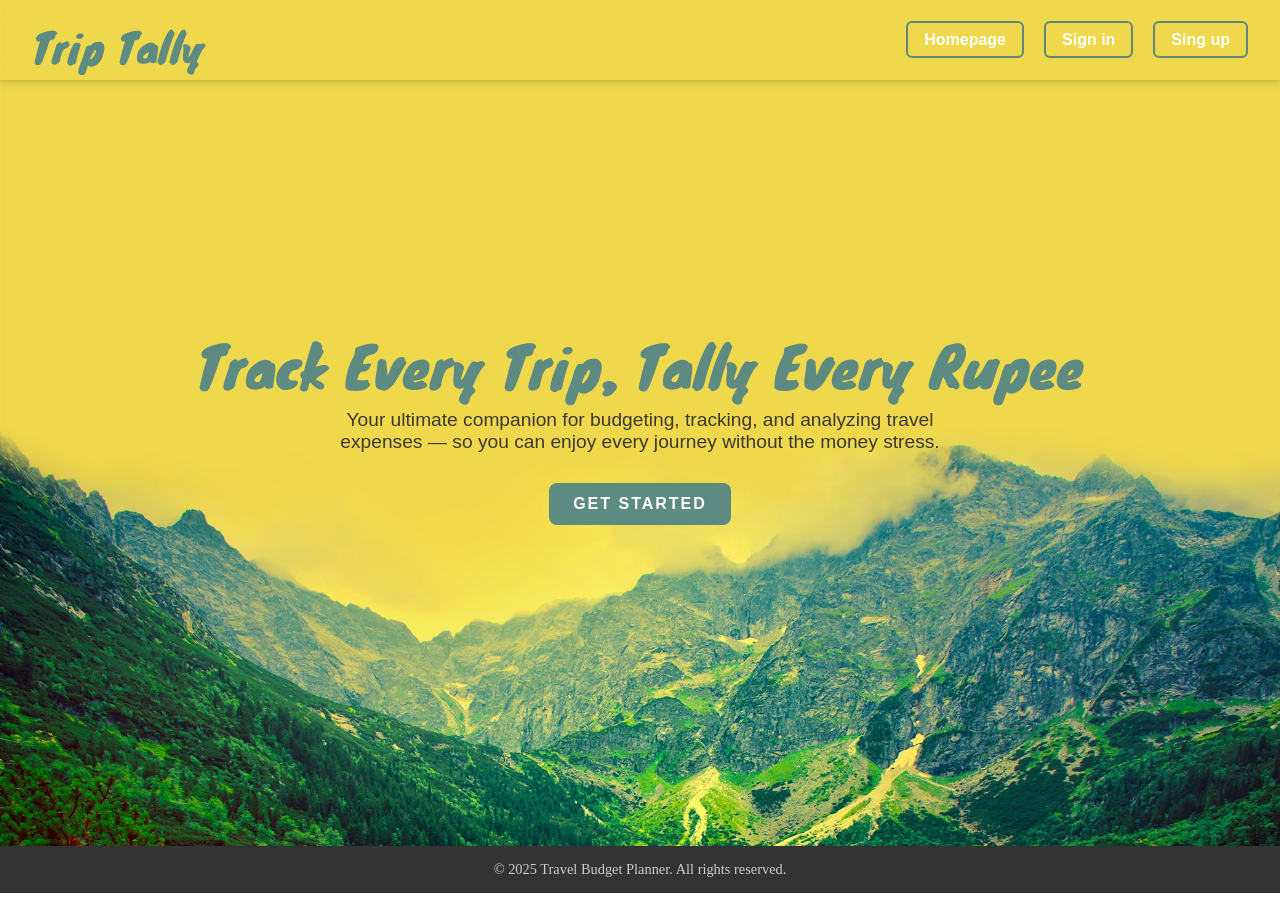
<file: frontend/index.html>
<!DOCTYPE html>
<html lang="en">
  <head>
    <meta charset="UTF-8" />
    <meta name="viewport" content="width=device-width, initial-scale=1.0" />
    <title>temparary</title>
    <link rel="preconnect" href="https://fonts.googleapis.com" />
    <link rel="preconnect" href="https://fonts.gstatic.com" crossorigin />
    <link
      href="https://fonts.googleapis.com/css2?family=Gabriela&family=Knewave&family=Londrina+Outline&family=Londrina+Shadow&family=Moirai+One&family=Nosifer&family=Shadows+Into+Light&display=swap"
      rel="stylesheet"
    />
    <link rel="stylesheet" href="./styles/common.css" />
  </head>
  <body>
    <div class="container">
      <div id="header" class="">
        <div id="logo">
          <h1><a href="../pages/index.html">Trip Tally</a></h1>
        </div>
        <nav id="nav">
          <ul>
            <li>
              <a href="../pages/index.html">Homepage</a>
            </li>
            <li>
              <a href="../pages/signin.html">Sign in</a>
            </li>
            <li>
              <a href="../pages/signup.html">Sing up</a>
            </li>
          </ul>
        </nav>
      </div>
      <h1>Track Every Trip, Tally Every Rupee</h1>
      <p>
        Your ultimate companion for budgeting, tracking, and analyzing travel
        expenses — so you can enjoy every journey without the money stress.
      </p>

      <div class="buttons">
        <a href="./pages/signup.html"
          ><button class="btn">Get Started</button></a
        >
      </div>
    </div>
    <footer>&copy; 2025 Travel Budget Planner. All rights reserved.</footer>
  </body>
</html>
</file>
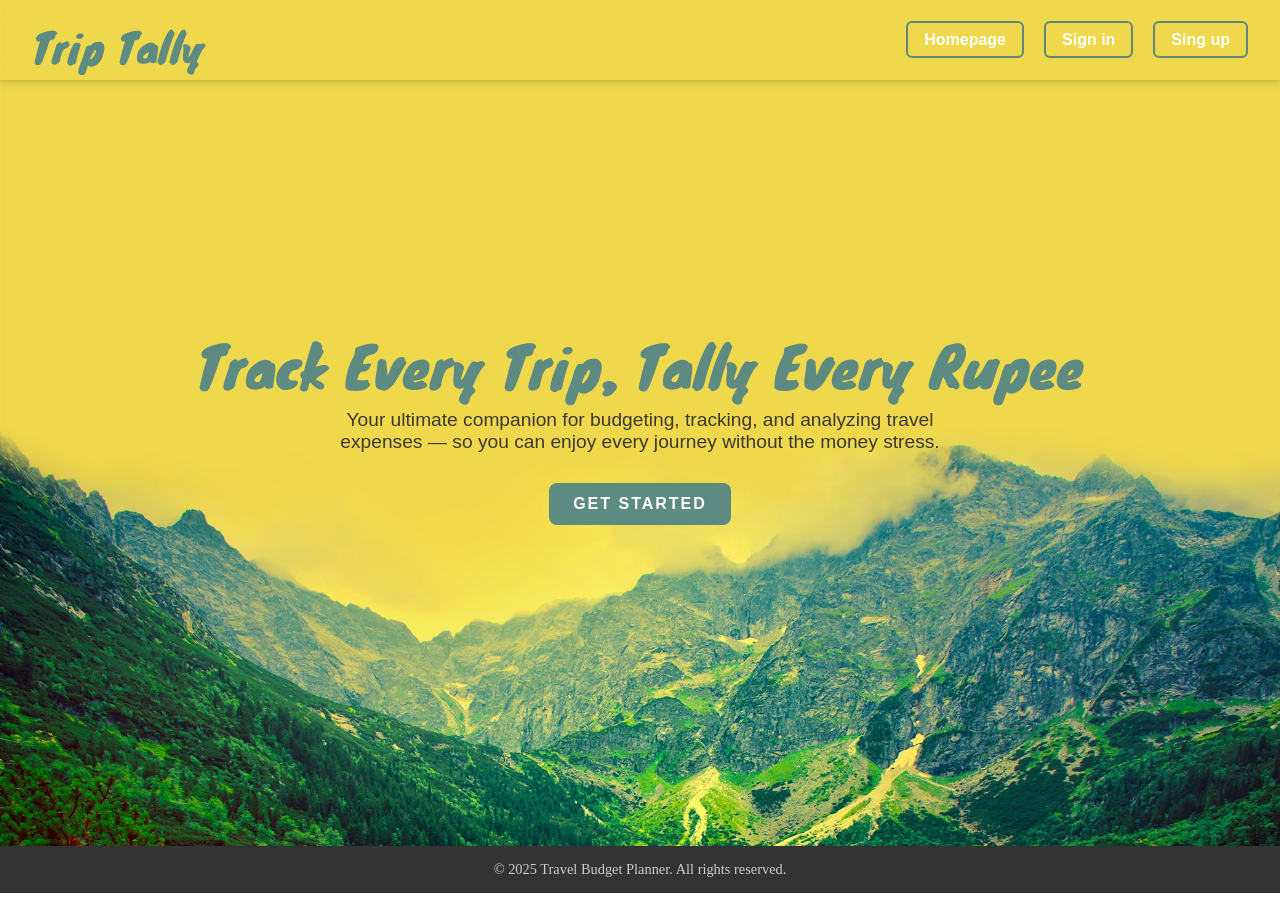
<file: frontend/pages/index.html>
<!DOCTYPE html>
<html lang="en">
  <head>
    <meta charset="UTF-8" />
    <meta name="viewport" content="width=device-width, initial-scale=1.0" />
    <title>temparary</title>
    <link rel="preconnect" href="https://fonts.googleapis.com" />
    <link rel="preconnect" href="https://fonts.gstatic.com" crossorigin />
    <link
      href="https://fonts.googleapis.com/css2?family=Gabriela&family=Knewave&family=Londrina+Outline&family=Londrina+Shadow&family=Moirai+One&family=Nosifer&family=Shadows+Into+Light&display=swap"
      rel="stylesheet"
    />
    <link rel="stylesheet" href="../styles/common.css" />
  </head>
  <body>
    <div class="container">
      <div id="header" class="">
        <div id="logo">
          <h1><a href="../pages/index.html">Trip Tally</a></h1>
        </div>
        <nav id="nav">
          <ul>
            <li>
              <a href="../pages/index.html">Homepage</a>
            </li>
            <li>
              <a href="../pages/signin.html">Sign in</a>
            </li>
            <li>
              <a href="../pages/signup.html">Sing up</a>
            </li>
          </ul>
        </nav>
      </div>
      <h1>Track Every Trip, Tally Every Rupee</h1>
      <p>
        Your ultimate companion for budgeting, tracking, and analyzing travel
        expenses — so you can enjoy every journey without the money stress.
      </p>

      <div class="buttons">
        <a href="../pages/signup.html"
          ><button class="btn">Get Started</button></a
        >
      </div>
    </div>
    <footer>&copy; 2025 Travel Budget Planner. All rights reserved.</footer>
  </body>
</html>
</file>
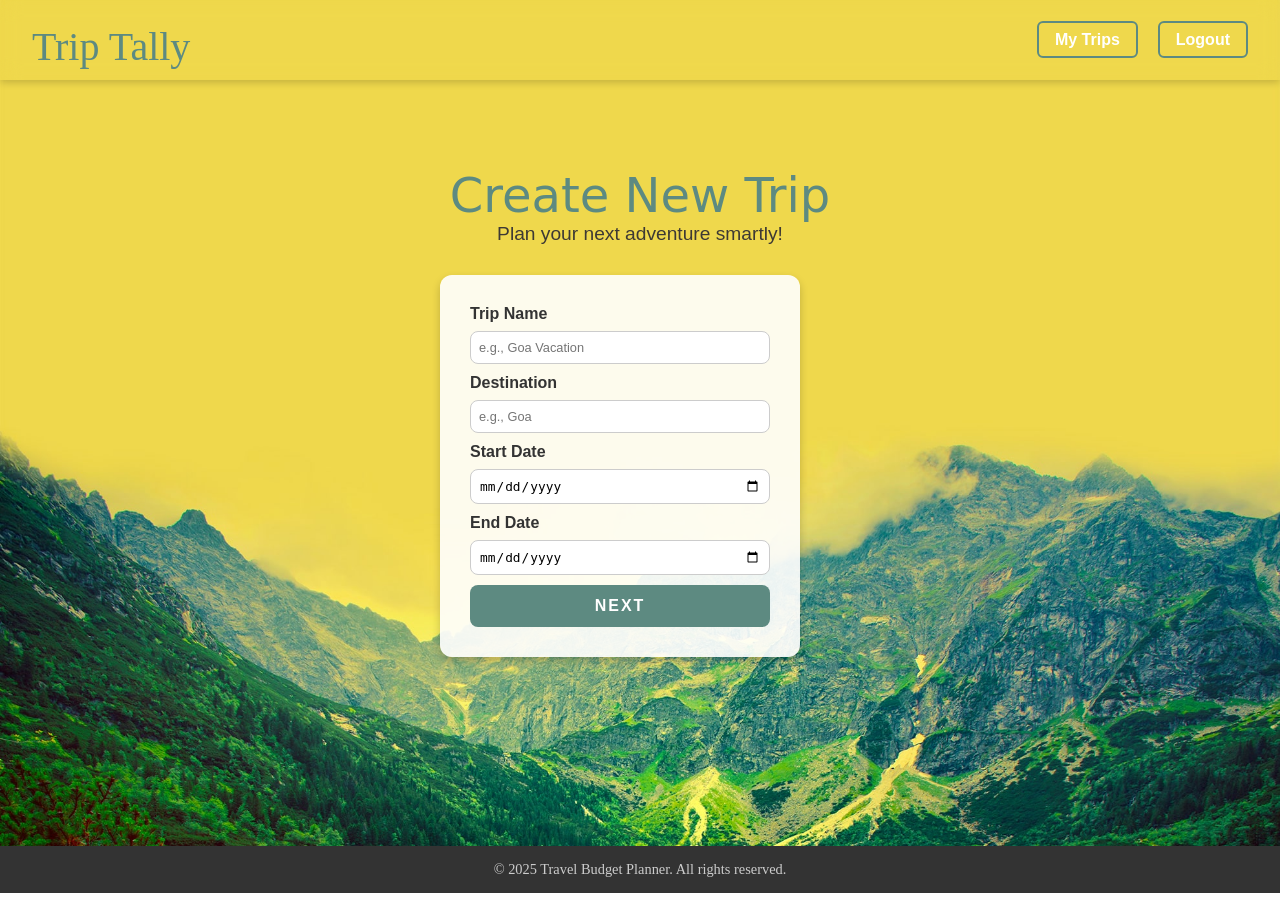
<file: frontend/pages/createTrip.html>
<!DOCTYPE html>
<html lang="en">
  <head>
    <meta charset="UTF-8" />
    <meta name="viewport" content="width=device-width, initial-scale=1.0" />
    <title>Create Trip - Trip Tally</title>
    <link rel="stylesheet" href="../styles/common.css" />
    <link rel="stylesheet" href="../styles/createTrip.css" />
  </head>
  <body>
    <div class="container trips-page">
      <div id="header">
        <div id="logo">
          <h1><a>Trip Tally</a></h1>
        </div>
        <nav id="nav">
          <ul>
            <li><a href="../pages/myTrip.html">My Trips</a></li>
            <li><a id="logout">Logout</a></li>
          </ul>
        </nav>
      </div>

      <h1 id="heading1">Create New Trip</h1>
      <p id="paragraph1">Plan your next adventure smartly!</p>
      <div>
        <form
          id="createTripForm"
          class="trip-form"
          action="mytrips.html"
          method="POST"
        >
          <div class="form-group">
            <label for="tripName">Trip Name</label>
            <input
              type="text"
              id="tripName"
              name="tripName"
              placeholder="e.g., Goa Vacation"
            />
          </div>

          <div class="form-group">
            <label for="destination">Destination</label>
            <input
              type="text"
              id="destination"
              name="destination"
              placeholder="e.g., Goa"
            />
          </div>
          <!--
        
        <div class="form-group">
          <label for="budget">Total Budget (₹)</label>
          <input
            type="number"
            id="budget"
            name="budget"
            placeholder="e.g., 15000"
            required
          />
        </div>
-->
          <div class="form-group">
            <label for="startDate">Start Date</label>
            <input type="date" id="startDate" name="startDate" />
          </div>

          <div class="form-group">
            <label for="endDate">End Date</label>
            <input type="date" id="endDate" name="endDate" />
          </div>
          <!--
         <div id="categoriesSection">
          <h3>Categories</h3>
        </div>

        <button type="button" id="addCategoryBtn">Add Category</button>
       
        -->

          <button type="submit" class="btn">Next</button>
        </form>
        <form id="addCategoryForm" class="disable trip-form">
          <!--
           <div class="form-group">
          <label for="budget">Total Budget (₹)</label>
          <input
            type="number"
            id="budget"
            name="budget"
            placeholder="e.g., 15000"
            required
          />
        </div>     
        -->

          <div id="categoriesSection">
            <h3>Categories</h3>
          </div>

          <button type="button" id="addCategoryBtn">Add Category</button>
          <div>
            <button id="goBackBtn" class="btn">back</button>
            <button type="submit" class="btn">Submit</button>
          </div>
        </form>
      </div>
    </div>

    <footer>&copy; 2025 Travel Budget Planner. All rights reserved.</footer>
    <script type="module" src="../scripts/createTrip.js"></script>
  </body>
</html>
</file>
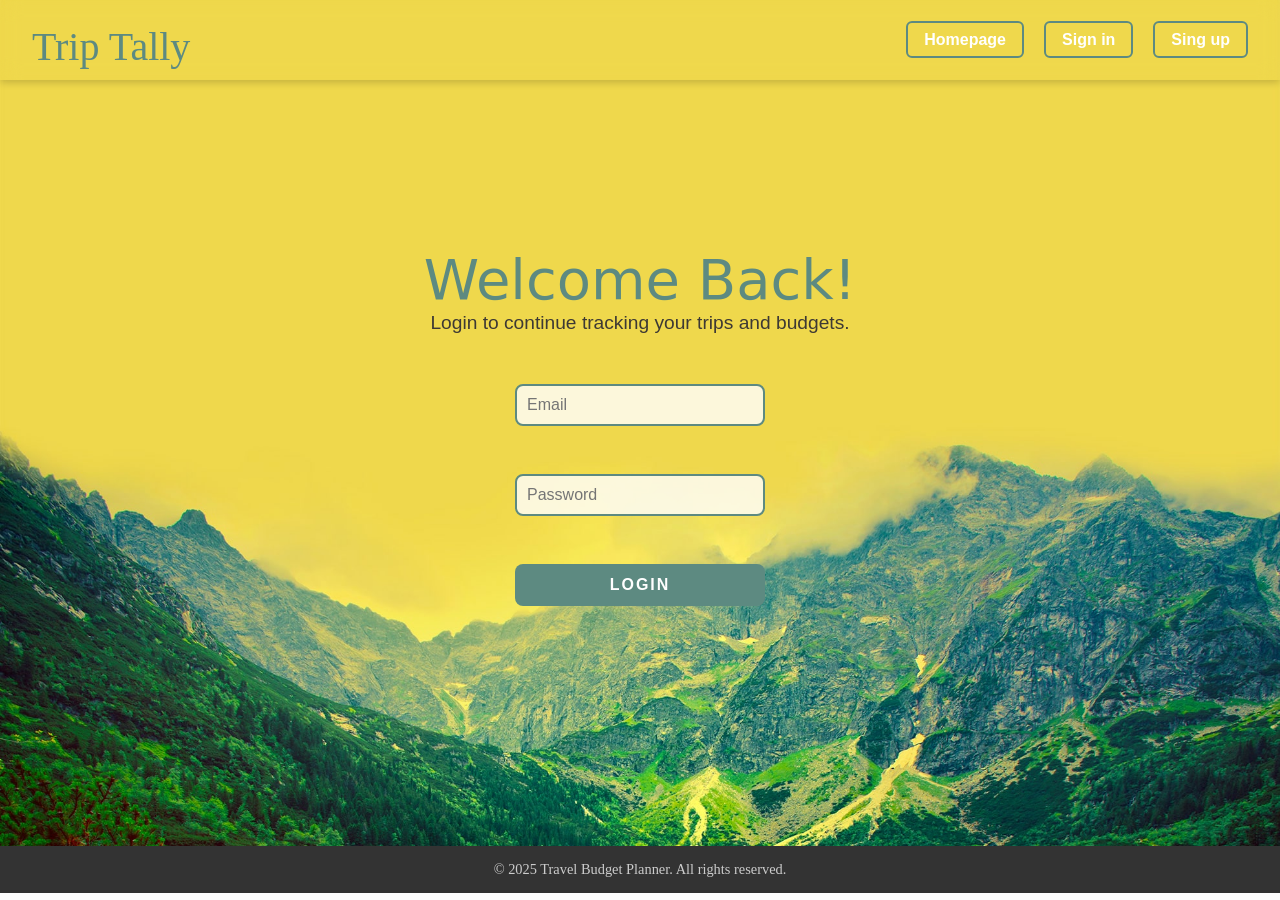
<file: frontend/pages/myTrip.html>
<!DOCTYPE html>
<html lang="en">
  <head>
    <meta charset="UTF-8" />
    <meta name="viewport" content="width=device-width, initial-scale=1.0" />
    <title>My Trips - Trip Tally</title>
    <link rel="stylesheet" href="../styles/common.css" />
    <link rel="stylesheet" href="../styles/myTrip.css" />
  </head>
  <body>
    <div class="container trips-page">
      <div id="header">
        <div id="logo">
          <h1><a>Trip Tally</a></h1>
        </div>
        <nav id="nav">
          <ul>
            <li><a id="logout">Logout</a></li>
          </ul>
        </nav>
      </div>

      <h1>My Trips</h1>
      <p>Manage and track all your adventures here!</p>

      <div class="trip-actions">
        <a href="createtrip.html"><button class="btn">Add New Trip</button></a>
      </div>

      <div id="tripsContainer" class="trips-list"></div>
    </div>

    <footer>&copy; 2025 Travel Budget Planner. All rights reserved.</footer>
    <script type="module" src="../scripts/myTrip.js"></script>
  </body>
</html>

<!--

-->
</file>
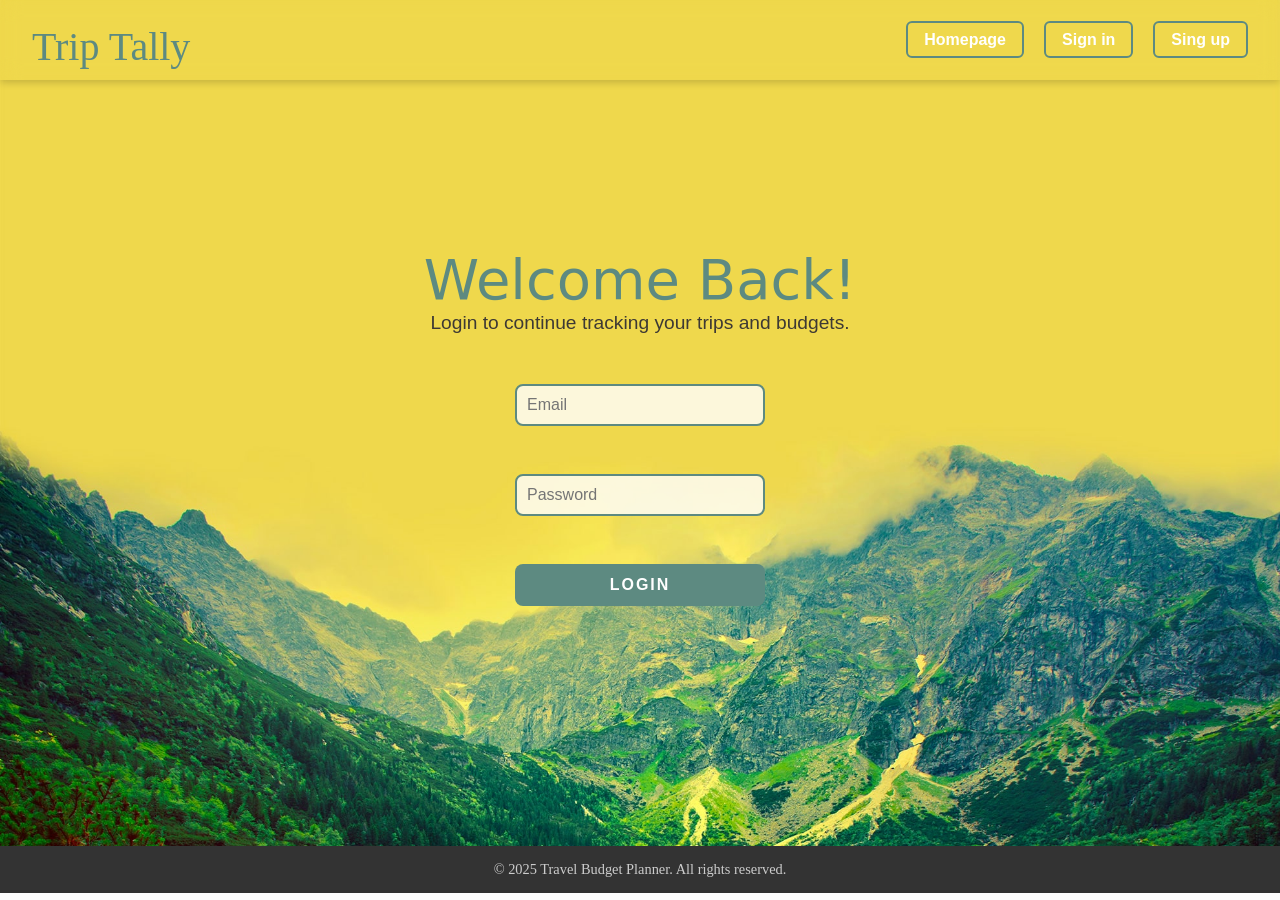
<file: frontend/pages/signin.html>
<!DOCTYPE html>
<html lang="en">
  <head>
    <meta charset="UTF-8" />
    <meta name="viewport" content="width=device-width, initial-scale=1.0" />
    <title>Login - Trip Tally</title>
    <link rel="stylesheet" href="../styles/common.css" />
    <link rel="stylesheet" href="../styles/signUpAndIn.css" />
  </head>
  <body>
    <div class="container">
      <div id="header" class="">
        <div id="logo">
          <h1><a>Trip Tally</a></h1>
        </div>
        <nav id="nav">
          <ul>
            <li>
              <a href="../index.html">Homepage</a>
            </li>
            <li>
              <a href="../pages/signin.html">Sign in</a>
            </li>
            <li>
              <a href="../pages/signup.html">Sing up</a>
            </li>
          </ul>
        </nav>
      </div>
      <h1>Welcome Back!</h1>
      <p>Login to continue tracking your trips and budgets.</p>

      <form id="form" class="auth-form">
        <input
          id="email"
          type="email"
          name="email"
          placeholder="Email"
          required
        /><br />
        <input
          id="password"
          type="password"
          name="password"
          placeholder="Password"
          required
        /><br />
        <button id="submitBtn" type="submit" class="btn">Login</button>
        <span id="waitMsgTag" class="disable">Please wait...</span>
      </form>
    </div>

    <footer>&copy; 2025 Travel Budget Planner. All rights reserved.</footer>
    <script src="../scripts/signin.js"></script>
  </body>
</html>
</file>
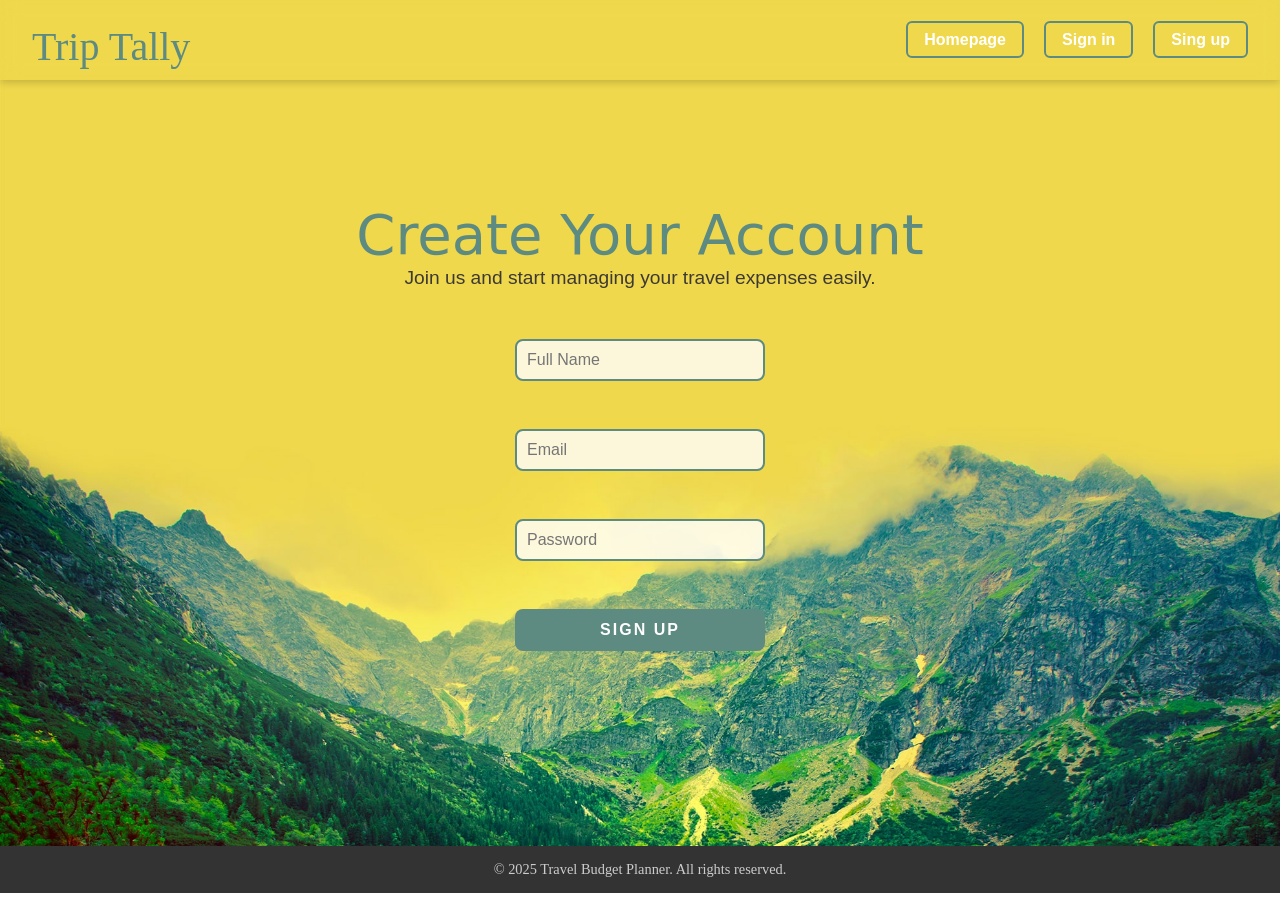
<file: frontend/pages/signup.html>
<!DOCTYPE html>
<html lang="en">
  <head>
    <meta charset="UTF-8" />
    <meta name="viewport" content="width=device-width, initial-scale=1.0" />
    <title>Signup - Trip Tally</title>
    <link rel="stylesheet" href="../styles/common.css" />
    <link rel="stylesheet" href="../styles/signUpAndIn.css" />
  </head>
  <body>
    <div class="container">
      <div id="header" class="">
        <div id="logo">
          <h1><a>Trip Tally</a></h1>
        </div>
        <nav id="nav">
          <ul>
            <li>
              <a href="../index.html">Homepage</a>
            </li>
            <li>
              <a href="../pages/signin.html">Sign in</a>
            </li>
            <li>
              <a href="../pages/signup.html">Sing up</a>
            </li>
          </ul>
        </nav>
      </div>
      <h1>Create Your Account</h1>
      <p>Join us and start managing your travel expenses easily.</p>

      <form id="form" class="auth-form" action="/signup" method="POST">
        <input
          id="name"
          type="text"
          name="name"
          placeholder="Full Name"
          required
        /><br />
        <input
          id="email"
          type="email"
          name="email"
          placeholder="Email"
          required
        /><br />
        <input
          id="password"
          type="password"
          name="password"
          placeholder="Password"
          required
        /><br />
        <button id="submitBtn" type="submit" class="btn">Sign Up</button>
        <span class="disable" id="waitMsgTag">Please wait...</span>
      </form>
    </div>

    <footer>&copy; 2025 Travel Budget Planner. All rights reserved.</footer>
    <script src="../scripts/signup.js"></script>
  </body>
</html>
</file>
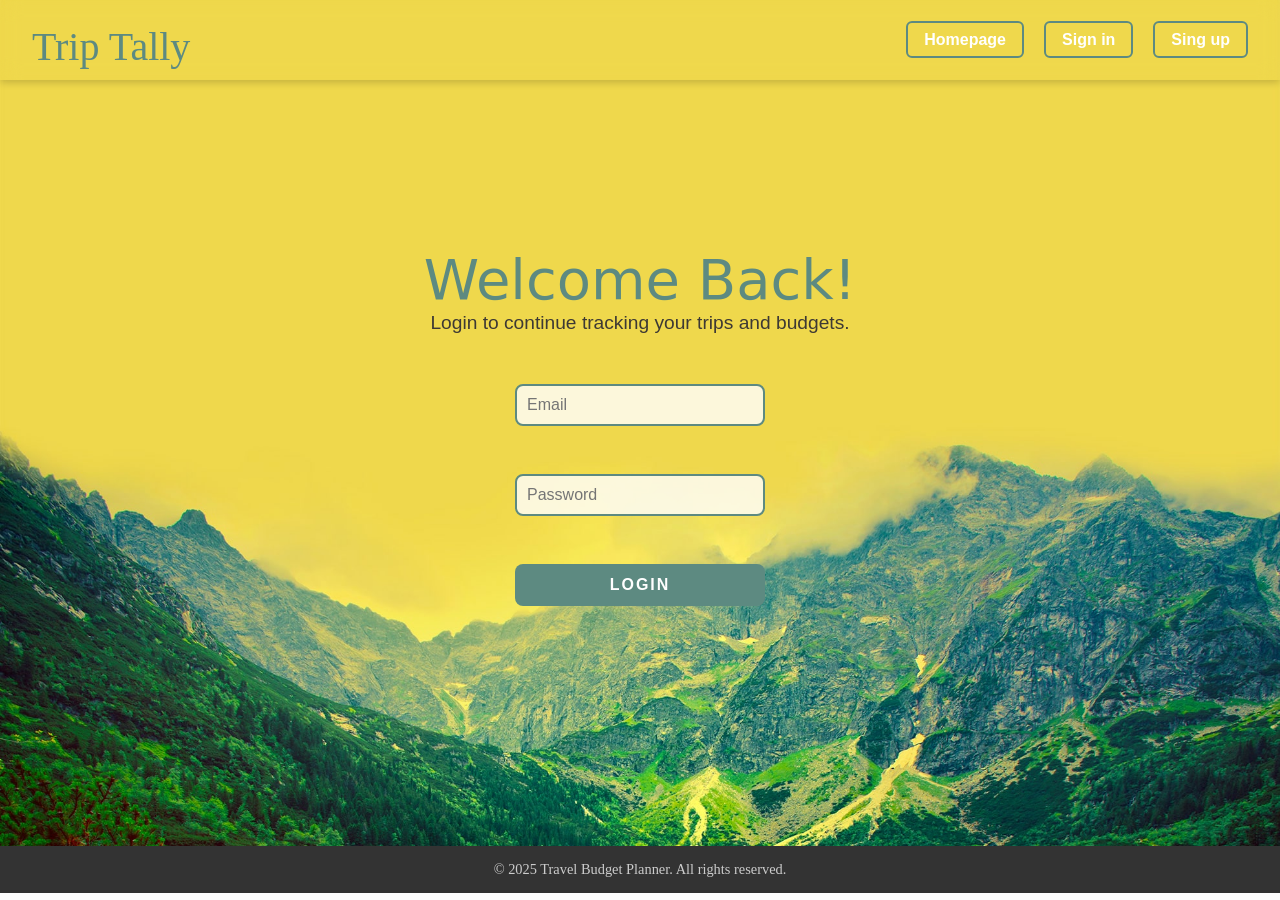
<file: frontend/pages/tripDetail.html>
<!DOCTYPE html>
<html lang="en">
  <head>
    <meta charset="UTF-8" />
    <meta name="viewport" content="width=device-width, initial-scale=1.0" />
    <title>Trip Details</title>
    <link rel="stylesheet" href="../styles/common.css" />
    <link rel="stylesheet" href="../styles/tripDetail.css" />
  </head>
  <body>
    <div id="header" class="">
      <div id="logo">
        <h1><a>Trip Tally</a></h1>
      </div>
      <nav id="nav">
        <ul>
          <li>
            <a href="../pages/myTrip.html">MyTrips</a>
          </li>
          <li>
            <a id="Logout">Logout</a>
          </li>
        </ul>
      </nav>
    </div>
    <div class="tripDetailContainer">
      <div id="tripDetails" class="trip-details">
        <!-- Trip details will be shown here -->
      </div>

      <div id="expensesSection" class="expenses-section">
        <h2>Expenses</h2>
        <div id="expensesList">
          <!-- Expenses will be listed here -->
        </div>
      </div>
      <button id="addExpensesBtn" class="disable">Add Expenses</button>
      <form id="addNewExpenseForm" class="trip-form disable">
        <div class="form-group">
          <label for="category">Category</label>
          <select id="category" name="category" required></select>
          <button id="addNewCategoryBtn" type="button">Add New Category</button>
        </div>
        <div class="form-group">
          <label for="amount">Amount</label>
          <input
            type="number"
            min="0"
            ,
            max="1000000"
            id="amount"
            name="amount"
            placeholder="e.g., 2000"
            required
          />
        </div>
        <div class="form-group">
          <label for="description">description</label>
          <input type="text" id="description" name="description" />
        </div>

        <div class="form-group">
          <label for="date">Date</label>
          <input type="date" id="date" name="date" required />
        </div>
        <button type="submit" id="addExpense">Add Expense</button>
      </form>
      <form id="addNewCategoryForm" class="trip-form disable">
        <div class="form-group">
          <label for="name">category</label>
          <input
            type="text"
            id="category"
            name="name"
            placeholder="e.g., Food"
            required
          />
        </div>
        <div class="form-group">
          <label for="budget">budget</label>
          <input
            type="number"
            min="0"
            max="1000000"
            id="budget"
            name="budget"
            placeholder="e.g., 10000"
            required
          />
        </div>
        <button type="submit">Add Category</button>
      </form>

      <button id="categoryWiseExpensesBtn" class="analyze-btn disable">
        Category Wise Expenses
      </button>
      <button id="budgetVsSpentsBtn" class="analyze-btn disable">
        Budget vs Spent
      </button>
      <button id="dayWiseExpensesBtn" class="analyze-btn disable">
        Day Wise Expenses
      </button>
      <div id="analysisDataDiv">
        <div id="categoryWiseDiv" class="analysis-info"></div>
        <div id="budgetVsSpentsDiv" class="analysis-info"></div>
        <div id="dayWiseDiv" class="analysis-info"></div>
      </div>
    </div>
    <script src="../scripts/tripDetails.js" type="module"></script>
  </body>
</html>
</file>
<file: frontend/styles/common.css>
* {
  box-sizing: border-box;
  margin: 0;
  padding: 0;
}

.container {
  font-family: "Segoe UI", sans-serif;
  height: 94vh;
  background: url("../images/bg_second.jpg") no-repeat center center/cover;
  color: white;
  display: flex;
  align-items: center;
  justify-content: center;
  flex-direction: column;
  text-align: center;
  padding: 20px;
  backdrop-filter: brightness(0.9);
}

h1 {
  font-family: "Knewave", system-ui;
  font-weight: 400;
  font-style: normal;
  font-size: 3.5rem;
  color: #5d8a81;
}

p {
  font-size: 1.2rem;
  margin-bottom: 30px;
  max-width: 600px;
  color: rgb(61, 57, 52);
}

.buttons {
  display: flex;
  gap: 15px;
  flex-wrap: wrap;
  justify-content: center;
}

.buttons a {
  text-decoration: none;
}

.btn {
  padding: 12px 24px;
  font-size: 1rem;
  border: none;
  border-radius: 8px;
  background-color: #5d8a81;
  color: white;
  cursor: pointer;
  transition: background-color 0.3s ease;

  text-transform: uppercase;
  font-weight: 700;
  letter-spacing: 2px;
}

.btn:hover {
  background-color: #c7b0b0;
}

footer {
  text-align: center;
  background-color: #333333;
  color: #cccccc;
  padding: 15px 0;
  font-size: 0.9rem;
}

@media (max-width: 600px) {
  h1 {
    font-size: 2rem;
  }

  p {
    font-size: 1rem;
  }
}

#header {
  height: 80px;
  position: fixed;
  top: 0;
  left: 0;
  width: 100%;
  padding: 0 2em;
  z-index: 100;
  display: flex;
  justify-content: space-between;
  align-items: center;
  color: #fff;
  backdrop-filter: blur(10px) brightness(0.5);
  box-shadow: 0 2px 8px rgba(0, 0, 0, 0.2);
  backdrop-filter: blur(10px);
}

#logo h1 a {
  font-family: "Knewave", cursive;
  font-size: 2.5rem;
  color: #5d8a81;
  text-decoration: none;
}

#nav ul {
  list-style: none;
  display: flex;
  gap: 20px;
}

#nav ul li a {
  padding: 8px 16px;
  border: 2px solid #5d8a81;
  border-radius: 6px;
  color: #ffffff;
  font-weight: 600;
  transition: all 0.3s ease;
}

#nav ul li a:hover {
  background-color: #5d8a81;
  color: #ffffff;
}

a {
  text-decoration: none;
}

@media (max-width: 600px) {
  h1 {
    font-size: 2rem;
  }

  p {
    font-size: 1rem;
  }
  #nav ul {
    gap: 8px;
  }
  #header {
    padding: 0 1rem;
  }
  #logo h1 a {
    font-size: 1.5rem;
  }

  #nav ul li a {
    padding: 4px 8px;
    border: 2px solid #5d8a81;
    border-radius: 6px;
    color: #ffffff;
    font-weight: 600;
    transition: all 0.3s ease;
    font-size: 0.7rem;
  }
}
</file>
<file: frontend/styles/createTrip.css>
#heading1 {
  font-family: "Knewave", system-ui;
  font-weight: 400;
  font-style: normal;
  font-size: 3rem;
  color: #5d8a81;
}

#paragraph1 {
  font-size: 1.2rem;
  max-width: 600px;
  color: rgb(61, 57, 52);
}

.trip-form {
  background: rgba(255, 255, 255, 0.9);
  padding: 30px;
  border-radius: 12px;
  width: 400px;
  max-width: 90%;
  box-shadow: 0 4px 8px rgba(0, 0, 0, 0.2);
  display: flex;
  flex-direction: column;
  gap: 10px;
  margin-bottom: -70px;
}

.category-form {
  background: rgba(255, 255, 255, 0.9);
  padding: 30px;
  border-radius: 12px;
  width: auto;
  max-width: 90%;
  box-shadow: 0 4px 8px rgba(0, 0, 0, 0.2);
  display: flex;
  flex-direction: column;
  gap: 10px;
}

.form-group {
  display: flex;
  flex-direction: column;
  text-align: left;
}

.form-group label {
  font-weight: bold;
  font-size: 1rem;
  margin-bottom: 8px;
  color: #333;
}

.form-group input {
  padding: 8px;
  border: 1px solid #ccc;
  border-radius: 8px;
  font-size: 0.8rem;
}

.disable {
  visibility: hidden;
}

.enable {
  visibility: visible;
}

/* Mobile responsiveness */
@media (max-width: 600px) {
  .trip-form {
    padding: 20px;
  }

  .trip-form button {
    width: 100%;
    font-size: 1rem;
  }
}
</file>
<file: frontend/styles/myTrip.css>
.trips-page {
  min-height: 100vh;
  padding-top: 120px; /* Extra space below fixed header */
}

.trip-actions {
  margin: 20px 0;
}

.trips-list {
  display: flex;
  flex-wrap: wrap;
  gap: 20px;
  justify-content: center;
  margin-top: 30px;
}

.trip-card {
  background: rgba(255, 255, 255, 0.85);
  color: #333;
  border-radius: 12px;
  padding: 20px;
  width: auto;
  text-align: center;
  box-shadow: 0 4px 8px rgba(0, 0, 0, 0.2);
  transition: transform 0.3s ease;
}

.trip-card-buttons-div {
  display: flex;
  justify-content: space-around;
}

.trip-card-buttons-div button {
  padding: 10px;
  border: none;
  border-radius: 10px;
  box-shadow: rgba(0, 0, 0, 0.2) 0px 7px 29px 0px;
}

.trip-card-buttons-div button:hover {
  cursor: pointer;
  background-color: #5d8a81;
}

.trip-card:hover {
  transform: scale(1.03);
}

.trip-card h2 {
  color: #5d8a81;
  margin-bottom: 10px;
}

.trip-card p {
  margin: 5px 0;
}

.trip-card button {
  margin-top: 15px;
}

/* Mobile Responsive */
@media (max-width: 600px) {
  .trip-card {
    width: 90%;
  }

  .trip-actions {
    display: flex;
    justify-content: center;
  }

  .trip-actions a .btn {
    width: 100%;
    font-size: 1rem;
  }

  .trips-page h1 {
    font-size: 2rem;
  }

  .trips-page p {
    font-size: 1rem;
    margin: 10px 0 20px 0;
  }
}
</file>
<file: frontend/styles/signUpAndIn.css>
.auth-form {
  margin-top: 20px;
  display: flex;
  flex-direction: column;
  gap: 15px;
  align-items: center;
}

.auth-form input {
  width: 250px;
  padding: 10px;
  border: 2px solid #5d8a81;
  border-radius: 8px;
  background: rgba(255, 255, 255, 0.8);
  color: #333;
  font-size: 1rem;
}

.auth-form input:focus {
  outline: none;
  border-color: #5d8a81;
}

.auth-form button {
  width: 250px;
}

.disable {
  visibility: hidden;
}
.enable {
  visibility: visible;
}

#waitMsgTag {
  color: rgb(61, 57, 52);
  margin-top: -55px;
  font-size: 30px;
}
</file>
<file: frontend/styles/tripDetail.css>
#header {
  height: 80px;
  position: fixed;
  top: 0;
  left: 0;
  width: 100%;
  padding: 0 2em;
  z-index: 100;
  display: flex;
  justify-content: space-between;
  align-items: center;
  backdrop-filter: blur(10px) brightness(0.5);
  box-shadow: 0 2px 8px rgba(0, 0, 0, 0.2);
  backdrop-filter: blur(10px);
}

#logo h1 a {
  font-family: "Knewave", cursive;
  font-size: 2.5rem;
  color: #5d8a81;
  text-decoration: none;
}

#nav ul {
  list-style: none;
  display: flex;
  gap: 20px;
}

#nav ul li a {
  padding: 8px 16px;
  border: 2px solid #5d8a81;
  border-radius: 6px;
  color: #b82020;
  font-weight: 600;
  transition: all 0.3s ease;
}

#nav ul li a:hover {
  background-color: #5d8a81;
  color: #ffffff;
}

a {
  text-decoration: none;
}

.tripDetailContainer {
  margin-top: 100px;
  font-family: "Segoe UI", sans-serif;
  height: 94vh;
  background: url("../images/bg_second.jpg") no-repeat center center/cover;
  color: white;
  flex-direction: column;
  text-align: center;
  padding: 20px;
  backdrop-filter: brightness(0.9);
}
.container {
  width: 90%;
  max-width: 800px;
  margin: 0 auto;
  padding: 20px;
}

.trip-details {
  background: #ffffff;
  padding: 20px;
  border-radius: 15px;
  box-shadow: 0 4px 8px rgba(0, 0, 0, 0.1);
  margin-bottom: 30px;
}

.trip-details h1 {
  margin-bottom: 10px;
  color: #333;
}

.trip-details p {
  margin: 5px 0;
  color: #555;
}

#addExpensesBtn {
  padding: 10px;
  border-radius: 20px;
  margin-bottom: 10px;
  font-size: large;
  font-weight: 700;
}

#expensesList {
  display: flex;
  flex-wrap: wrap;
  gap: 25px;
  width: auto;
}
.expenses-section {
  flex-wrap: wrap;
  background: #f9f9f9;
  padding: 20px;
  border-radius: 15px;
  box-shadow: 0 4px 8px rgba(0, 0, 0, 0.05);
  margin-bottom: 30px;
}

.expenses-section h2 {
  margin-bottom: 20px;
  color: #444;
}

.expense-item {
  background: #ffffff;
  margin-bottom: 15px;
  padding: 15px;
  border-radius: 12px;
  box-shadow: 0 2px 6px rgba(0, 0, 0, 0.08);
}

.expense-item p {
  margin: 5px 0;
  color: #666;
}

.trip-form {
  position: fixed;
  top: 30%;
  left: 35%;
  background: rgba(255, 255, 255);
  padding: 30px;
  border-radius: 12px;
  width: 400px;
  max-width: 90%;
  box-shadow: 0 4px 8px rgba(0, 0, 0, 0.2);
  display: flex;
  flex-direction: column;
  gap: 10px;
  margin-bottom: -70px;
}

.form-group {
  display: flex;
  flex-direction: column;
  text-align: left;
}

.form-group label {
  font-weight: bold;
  font-size: 1rem;
  margin-bottom: 8px;
  color: #333;
}

.form-group input {
  padding: 8px;
  border: 1px solid #ccc;
  border-radius: 8px;
  font-size: 0.8rem;
}

.analyze-btn {
  width: 100%;
  padding: 15px;
  background-color: #4caf50;
  color: white;
  border: none;
  border-radius: 12px;
  font-size: 18px;
  cursor: pointer;
  transition: background-color 0.3s;
  margin-bottom: 15px;
}

.analyze-btn:hover {
  background-color: #45a049;
}

.analysis-info {
  border: 1px solid black;
  border-radius: 20px;
  display: flex;
  gap: 30px;
  margin-bottom: 15px;
  padding: 15px;
}

/* Mobile responsiveness */
@media (max-width: 600px) {
  .trip-details,
  .expenses-section {
    padding: 15px;
  }
  .analyze-btn {
    font-size: 16px;
    padding: 12px;
  }
}

.disable {
  visibility: hidden;
}
.enable {
  visibility: visible;
}
</file>
